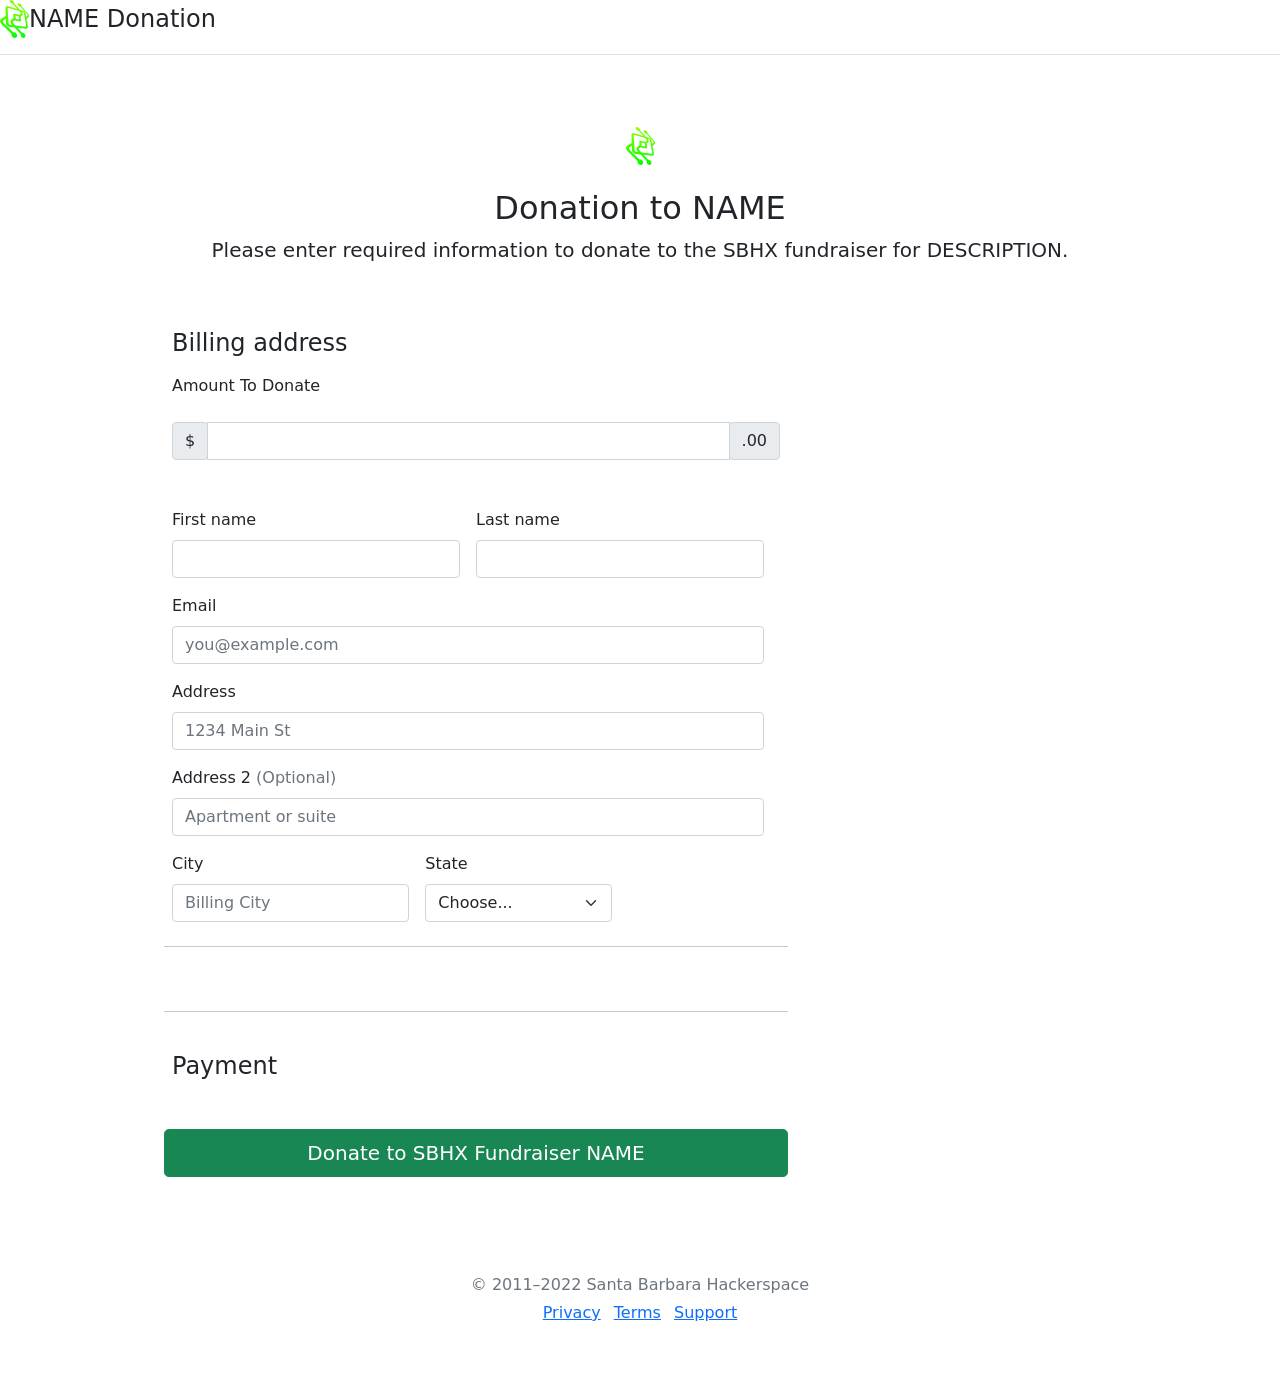
<file: static/donate.html>
<!doctype html>
<html lang="en">
    <head>
      <link rel = "icon" href ='../assets/favicon.ico' type = "image/x-icon">
      <div class="d-flex flex-column flex-md-row align-items-center pb-3 mb-4 border-bottom">
        <a href="/" class="d-flex align-items-center text-dark text-decoration-none">
          <img class="d-block mx-auto mb-8" src="../assets/images/sbhx.png">
          <span class="fs-4">NAME Donation</span>
        </a>
      </div>
      <meta charset="utf-8">
      <link rel='shortcut icon' type='image/x-icon' href='../assets/favicon.ico' />
      <!-- Bootstrap core CSS -->
      <link href="../assets/css/bootstrap.min.css" rel="stylesheet">

      <script src="https://js.braintreegateway.com/web/dropin/1.32.0/js/dropin.min.js"></script>
      <style>
.bd-placeholder-img {
  font-size: 1.125rem;
  text-anchor: middle;
  -webkit-user-select: none;
  -moz-user-select: none;
  user-select: none;
}

              @media (min-width: 768px) {
                .bd-placeholder-img-lg {
                  font-size: 3.5rem;
                }
              }
      </style>
      <!-- Custom styles for this template -->
      <link href="../assets/css/form-validation.css" rel="stylesheet">
    </head>
    <body>
      <div class="container">
        <main>
          <div class="py-5 text-center">
            <img class="d-block mx-auto mb-4" src="../assets/images/sbhx.png" alt="">
            <h2>Donation to NAME</h2>
            <p class="lead">Please enter required information to donate to the SBHX fundraiser for DESCRIPTION.</p>
          </div>

          <div class="row g-5">
            <div class="col-md-7 col-lg-8">
              <h4 class="mb-3">Billing address</h4>
              <!-- Putting the empty container you plan to pass to
                `braintree.dropin.create` inside a form will make layout and flow
                easier to manage -->
                </form>
                <form class="needs-validation" novalidate name="payment-form" id="payment-form" action="/process_donation" method="post">

                  <div class="row g-3">
                      <label for="amount" class="form-label">Amount To Donate</label>
                    <div class="input-group mb-3">
                      <div class="input-group-prepend">
                        <span class="input-group-text">$</span>
                      </div>
                      <input type="text" class="form-control" aria-label="Amount (to the nearest dollar)" name="amount" id="amount" placeholder="" value="" required>
                      <div class="input-group-append">
                        <span class="input-group-text">.00</span>
                      </div>
                    </div>


                  <div class="row g-3">
                    <div class="col-sm-6">
                      <label for="firstName" class="form-label">First name</label>
                      <input type="text" class="form-control" name="first_name" id="first_name" placeholder="" value="" required>
                      <div class="invalid-feedback">
                        Valid first name is required.
                      </div>
                    </div>

                    <div class="col-sm-6">
                      <label for="lastName" class="form-label">Last name</label>
                      <input type="text" class="form-control" name="last_name" id="last_name" placeholder="" value="" required>
                      <div class="invalid-feedback">
                        Valid last name is required.
                      </div>
                    </div>

                    <div class="col-12">
                      <label for="email" class="form-label">Email <span class="text-muted"></span></label>
                      <input type="email" class="form-control" name="email" id="email" placeholder="you@example.com" required>
                      <div class="invalid-feedback">
                        Please enter a valid email address.
                      </div>
                    </div>

                    <div class="col-12">
                      <label for="address" class="form-label">Address</label>
                      <input type="text" class="form-control" name="address" id="address" placeholder="1234 Main St" required>
                      <div class="invalid-feedback">
                        Please enter your billing address.
                      </div>
                    </div>

                    <div class="col-12">
                      <label for="address2" class="form-label">Address 2 <span class="text-muted">(Optional)</span></label>
                      <input type="text" class="form-control" name="address2" id="address2" placeholder="Apartment or suite">
                    </div>

                    <div class="col-md-5">
                      <label for="city" class="form-label">City</label>
                      <input type="text" class="form-control" name="city" id="city" placeholder="Billing City" required>
                      <div class="invalid-feedback">
                        Please enter City.
                      </div>
                    </div>

                    <div class="col-md-4">
                      <label for="state" class="form-label">State</label>
                      <select class="form-select" name="state" id="state" required>
                        <option value="">Choose...</option>
			<option value="AL">Alabama</option>
			<option value="AK">Alaska</option>
			<option value="AZ">Arizona</option>
			<option value="AR">Arkansas</option>
			<option value="CA">California</option>
			<option value="CO">Colorado</option>
			<option value="CT">Connecticut</option>
			<option value="DE">Delaware</option>
			<option value="DC">District Of Columbia</option>
			<option value="FL">Florida</option>
			<option value="GA">Georgia</option>
			<option value="HI">Hawaii</option>
			<option value="ID">Idaho</option>
			<option value="IL">Illinois</option>
			<option value="IN">Indiana</option>
			<option value="IA">Iowa</option>
			<option value="KS">Kansas</option>
			<option value="KY">Kentucky</option>
			<option value="LA">Louisiana</option>
			<option value="ME">Maine</option>
			<option value="MD">Maryland</option>
			<option value="MA">Massachusetts</option>
			<option value="MI">Michigan</option>
			<option value="MN">Minnesota</option>
			<option value="MS">Mississippi</option>
			<option value="MO">Missouri</option>
			<option value="MT">Montana</option>
			<option value="NE">Nebraska</option>
			<option value="NV">Nevada</option>
			<option value="NH">New Hampshire</option>
			<option value="NJ">New Jersey</option>
			<option value="NM">New Mexico</option>
			<option value="NY">New York</option>
			<option value="NC">North Carolina</option>
			<option value="ND">North Dakota</option>
			<option value="OH">Ohio</option>
			<option value="OK">Oklahoma</option>
			<option value="OR">Oregon</option>
			<option value="PA">Pennsylvania</option>
			<option value="RI">Rhode Island</option>
			<option value="SC">South Carolina</option>
			<option value="SD">South Dakota</option>
			<option value="TN">Tennessee</option>
			<option value="TX">Texas</option>
			<option value="UT">Utah</option>
			<option value="VT">Vermont</option>
			<option value="VA">Virginia</option>
			<option value="WA">Washington</option>
			<option value="WV">West Virginia</option>
			<option value="WI">Wisconsin</option>
			<option value="WY">Wyoming</option>
			<option value="AS">American Samoa</option>
			<option value="GU">Guam</option>
			<option value="MP">Northern Mariana Islands</option>
			<option value="PR">Puerto Rico</option>
			<option value="UM">United States Minor Outlying Islands</option>
			<option value="VI">Virgin Islands</option>
			<option value="AA">Armed Forces Americas</option>
			<option value="AP">Armed Forces Pacific</option>
			<option value="AE">Armed Forces Others</option>
                      </select>
                      <div class="invalid-feedback">
                        Please provide a valid state.
                      </div>
                    </div>

                  </div>

                  <hr class="my-4">
                  <div id="dropin-container"></div>
                  <input type="hidden" id="fundraiser_name" name="fundraiser_name" value="FORMNAME"/>


                  <!--<div class="form-check">-->
                  <!--<input type="checkbox" class="form-check-input" name="same-address" id="same-address" checked="true">-->
                  <!--<label class="form-check-label" for="same-address">Shipping address is the same as my billing address</label>-->
                  <!--</div>-->

                  <hr class="my-4">

                  <h4 class="mb-3">Payment</h4>

                  <div id="dropin-container"></div>
                  <input type="hidden" id="nonce" name="payment_method_nonce"/>

                  <script type="text/javascript">
                    braintree.dropin.create({
                                          authorization: 'CLIENT_TOKEN_FROM_SERVER',
                                          container: '#dropin-container'
                                        }, (error, dropinInstance) => {
                                                              if (error) console.error(error);

                                                              const form = document.getElementById('payment-form');

                                                              form.addEventListener('submit', event => {
                                                                                    event.preventDefault();

                                                                                    dropinInstance.requestPaymentMethod((error, payload) => {
                                                                                                          if (error) console.error(error);

                                                                                                          // Step four: when the user is ready to complete their
                                                                                                          //   transaction, use the dropinInstance to get a payment
                                                                                                          //   method nonce for the user's selected payment method, then add
                                                                                                          //   it a the hidden field before submitting the complete form to
                                                                                                          //   a server-side integration
                                                                                                          document.getElementById('nonce').value = payload.nonce;
                                                                                                          var form = document.getElementById('payment-form');
                                                                                                          form.submit();
                                                                                                        });
                                                                                  });
                                                            });
                  </script>

                  <button class="w-100 btn btn-success btn-lg" type="submit">Donate to SBHX Fundraiser NAME</button>
                </form>
            </div>
          </div>
        </main>

        <footer class="my-5 pt-5 text-muted text-center text-small">
          <p class="mb-1">&copy; 2011–2022 Santa Barbara Hackerspace</p>
          <ul class="list-inline">
            <li class="list-inline-item"><a href="#">Privacy</a></li>
            <li class="list-inline-item"><a href="#">Terms</a></li>
            <li class="list-inline-item"><a href="#">Support</a></li>
          </ul>
        </footer>
      </div>
  </div>


  <script src="../assets/js/bootstrap.bundle.min.js"></script>

  <script src="../assets/js/form-validation.js"></script>
    </body>
</html>
</file>
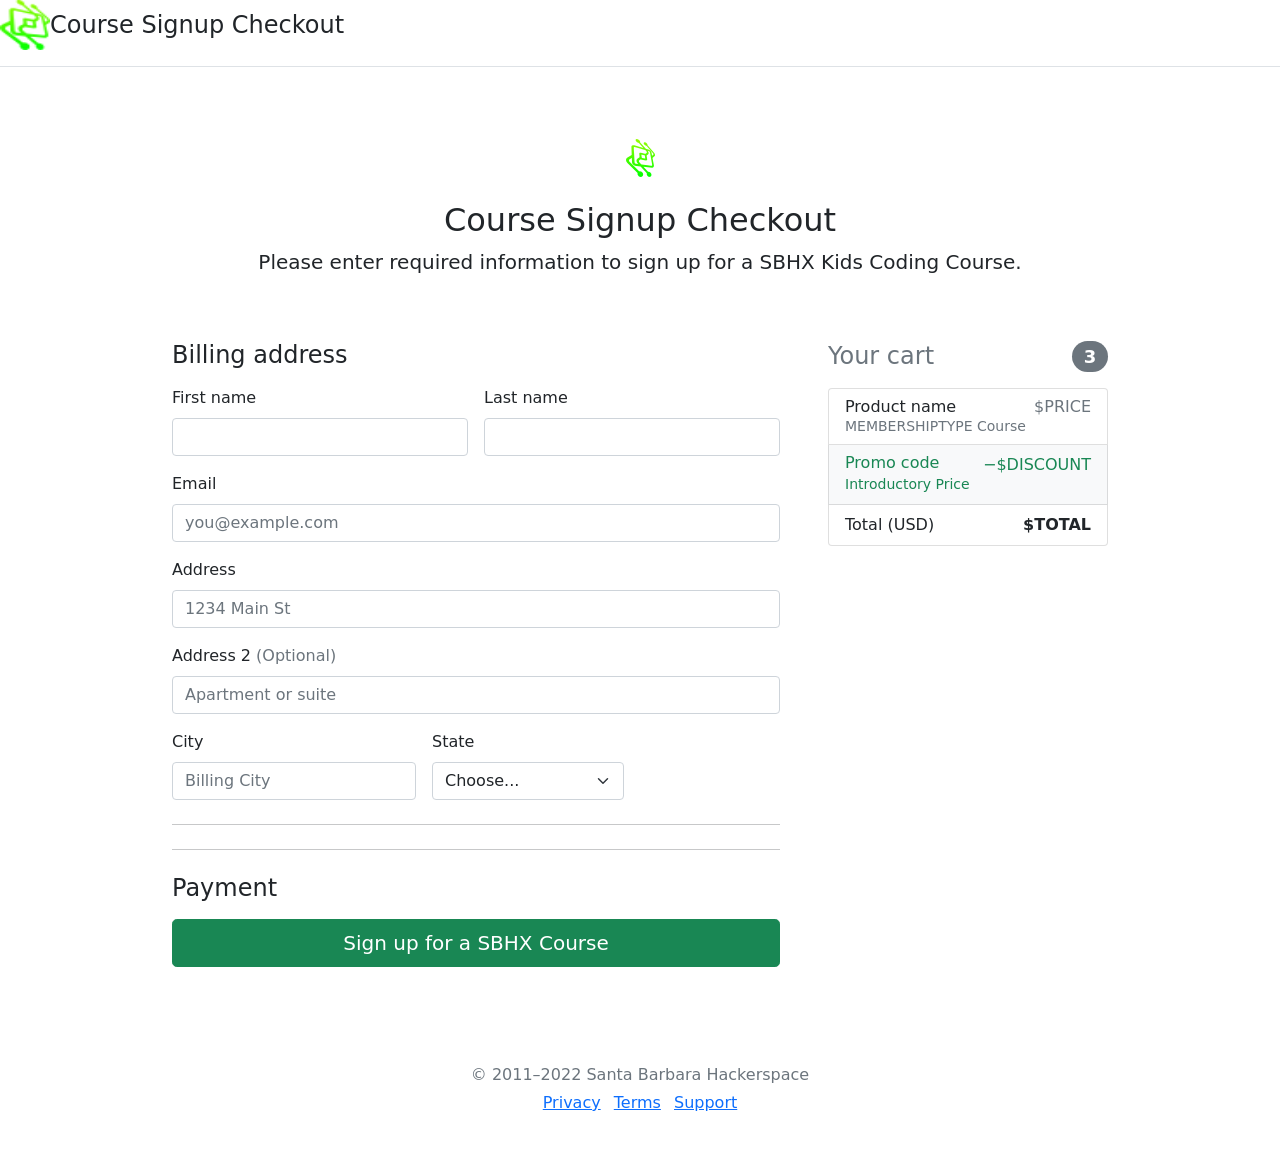
<file: static/form.html>
<!doctype html>
<html lang="en">
    <head>
      <link rel = "icon" href ='../assets/favicon.ico' type = "image/x-icon">
      <div class="d-flex flex-column flex-md-row align-items-center pb-3 mb-4 border-bottom">
        <a href="/" class="d-flex align-items-center text-dark text-decoration-none">
          <img class="d-block mx-auto mb-8" src="../assets/images/sbhx.png" width=50 height=50>
          <span class="fs-4">Course Signup Checkout</span>
        </a>
      </div>
      <meta charset="utf-8">
      <link rel='shortcut icon' type='image/x-icon' href='../assets/favicon.ico' />
      <!-- Bootstrap core CSS -->
      <link href="../assets/css/bootstrap.min.css" rel="stylesheet">

      <script src="https://js.braintreegateway.com/web/dropin/1.32.0/js/dropin.min.js"></script>
      <style>
.bd-placeholder-img {
  font-size: 1.125rem;
  text-anchor: middle;
  -webkit-user-select: none;
  -moz-user-select: none;
  user-select: none;
}

              @media (min-width: 768px) {
                .bd-placeholder-img-lg {
                  font-size: 3.5rem;
                }
              }
      </style>
      <!-- Custom styles for this template -->
      <link href="../assets/css/form-validation.css" rel="stylesheet">
    </head>
    <body>
      <div class="container">
        <main>
          <div class="py-5 text-center">
            <img class="d-block mx-auto mb-4" src="../assets/images/sbhx.png" alt="">
            <h2>Course Signup Checkout</h2>
            <p class="lead">Please enter required information to sign up for a SBHX Kids Coding Course.</p>
          </div>

          <div class="row g-5">
            <div class="col-md-5 col-lg-4 order-md-last">
              <h4 class="d-flex justify-content-between align-items-center mb-3">
                <span class="text-secondary">Your cart</span>
                <span class="badge bg-secondary rounded-pill">3</span>
              </h4>
              <ul class="list-group mb-3">
                <li class="list-group-item d-flex justify-content-between lh-sm">
                  <div>
                    <h6 class="my-0">Product name</h6>
                    <small class="text-muted">MEMBERSHIPTYPE Course</small>
                  </div>
                  <span class="text-muted">$PRICE</span>
                </li>
                <li class="list-group-item d-flex justify-content-between bg-light">
                  <div class="text-success">
                    <h6 class="my-0">Promo code</h6>
                    <small>Introductory Price</small>
                  </div>
                  <span class="text-success">−$DISCOUNT</span>
                </li>
                <li class="list-group-item d-flex justify-content-between">
                  <span>Total (USD)</span>
                  <strong>$TOTAL</strong>
                </li>
              </ul>
            </div>
            <div class="col-md-7 col-lg-8">
              <h4 class="mb-3">Billing address</h4>
              <!-- Putting the empty container you plan to pass to
                `braintree.dropin.create` inside a form will make layout and flow
                easier to manage -->
                </form>
                <form class="needs-validation" novalidate name="payment-form" id="payment-form" action="/signup" method="post">
                  <div class="row g-3">
                    <div class="col-sm-6">
                      <label for="firstName" class="form-label">First name</label>
                      <input type="text" class="form-control" name="first_name" id="first_name" placeholder="" value="" required>
                      <div class="invalid-feedback">
                        Valid first name is required.
                      </div>
                    </div>

                    <div class="col-sm-6">
                      <label for="lastName" class="form-label">Last name</label>
                      <input type="text" class="form-control" name="last_name" id="last_name" placeholder="" value="" required>
                      <div class="invalid-feedback">
                        Valid last name is required.
                      </div>
                    </div>

                    <div class="col-12">
                      <label for="email" class="form-label">Email <span class="text-muted"></span></label>
                      <input type="email" class="form-control" name="email" id="email" placeholder="you@example.com" required>
                      <div class="invalid-feedback">
                        Please enter a valid email address.
                      </div>
                    </div>

                    <div class="col-12">
                      <label for="address" class="form-label">Address</label>
                      <input type="text" class="form-control" name="address" id="address" placeholder="1234 Main St" required>
                      <div class="invalid-feedback">
                        Please enter your billing address.
                      </div>
                    </div>

                    <div class="col-12">
                      <label for="address2" class="form-label">Address 2 <span class="text-muted">(Optional)</span></label>
                      <input type="text" class="form-control" name="address2" id="address2" placeholder="Apartment or suite">
                    </div>

                    <div class="col-md-5">
                      <label for="city" class="form-label">City</label>
                      <input type="text" class="form-control" name="city" id="city" placeholder="Billing City" required>
                      <div class="invalid-feedback">
                        Please enter City.
                      </div>
                    </div>

                    <div class="col-md-4">
                      <label for="state" class="form-label">State</label>
                      <select class="form-select" name="state" id="state" required>
                        <option value="">Choose...</option>
			<option value="AL">Alabama</option>
			<option value="AK">Alaska</option>
			<option value="AZ">Arizona</option>
			<option value="AR">Arkansas</option>
			<option value="CA">California</option>
			<option value="CO">Colorado</option>
			<option value="CT">Connecticut</option>
			<option value="DE">Delaware</option>
			<option value="DC">District Of Columbia</option>
			<option value="FL">Florida</option>
			<option value="GA">Georgia</option>
			<option value="HI">Hawaii</option>
			<option value="ID">Idaho</option>
			<option value="IL">Illinois</option>
			<option value="IN">Indiana</option>
			<option value="IA">Iowa</option>
			<option value="KS">Kansas</option>
			<option value="KY">Kentucky</option>
			<option value="LA">Louisiana</option>
			<option value="ME">Maine</option>
			<option value="MD">Maryland</option>
			<option value="MA">Massachusetts</option>
			<option value="MI">Michigan</option>
			<option value="MN">Minnesota</option>
			<option value="MS">Mississippi</option>
			<option value="MO">Missouri</option>
			<option value="MT">Montana</option>
			<option value="NE">Nebraska</option>
			<option value="NV">Nevada</option>
			<option value="NH">New Hampshire</option>
			<option value="NJ">New Jersey</option>
			<option value="NM">New Mexico</option>
			<option value="NY">New York</option>
			<option value="NC">North Carolina</option>
			<option value="ND">North Dakota</option>
			<option value="OH">Ohio</option>
			<option value="OK">Oklahoma</option>
			<option value="OR">Oregon</option>
			<option value="PA">Pennsylvania</option>
			<option value="RI">Rhode Island</option>
			<option value="SC">South Carolina</option>
			<option value="SD">South Dakota</option>
			<option value="TN">Tennessee</option>
			<option value="TX">Texas</option>
			<option value="UT">Utah</option>
			<option value="VT">Vermont</option>
			<option value="VA">Virginia</option>
			<option value="WA">Washington</option>
			<option value="WV">West Virginia</option>
			<option value="WI">Wisconsin</option>
			<option value="WY">Wyoming</option>
			<option value="AS">American Samoa</option>
			<option value="GU">Guam</option>
			<option value="MP">Northern Mariana Islands</option>
			<option value="PR">Puerto Rico</option>
			<option value="UM">United States Minor Outlying Islands</option>
			<option value="VI">Virgin Islands</option>
			<option value="AA">Armed Forces Americas</option>
			<option value="AP">Armed Forces Pacific</option>
			<option value="AE">Armed Forces Others</option>
                      </select>
                      <div class="invalid-feedback">
                        Please provide a valid state.
                      </div>
                    </div>

                  </div>

                  <hr class="my-4">
                  <div id="dropin-container"></div>
                  <input type="hidden" id="course_type" name="course_type" value="COURSETYPE"/>


                  <!--<div class="form-check">-->
                  <!--<input type="checkbox" class="form-check-input" name="same-address" id="same-address" checked="true">-->
                  <!--<label class="form-check-label" for="same-address">Shipping address is the same as my billing address</label>-->
                  <!--</div>-->

                  <hr class="my-4">

                  <h4 class="mb-3">Payment</h4>

                  <div id="dropin-container"></div>
                  <input type="hidden" id="nonce" name="payment_method_nonce"/>

                  <script type="text/javascript">
                    braintree.dropin.create({
                                          authorization: 'CLIENT_TOKEN_FROM_SERVER',
                                          container: '#dropin-container'
                                        }, (error, dropinInstance) => {
                                                              if (error) console.error(error);

                                                              const form = document.getElementById('payment-form');

                                                              form.addEventListener('submit', event => {
                                                                                    event.preventDefault();

                                                                                    dropinInstance.requestPaymentMethod((error, payload) => {
                                                                                                          if (error) console.error(error);

                                                                                                          // Step four: when the user is ready to complete their
                                                                                                          //   transaction, use the dropinInstance to get a payment
                                                                                                          //   method nonce for the user's selected payment method, then add
                                                                                                          //   it a the hidden field before submitting the complete form to
                                                                                                          //   a server-side integration
                                                                                                          document.getElementById('nonce').value = payload.nonce;
                                                                                                          var form = document.getElementById('payment-form');
                                                                                                          form.submit();
                                                                                                        });
                                                                                  });
                                                            });
                  </script>

                  <button class="w-100 btn btn-success btn-lg" type="submit">Sign up for a SBHX Course</button>
                </form>
            </div>
          </div>
        </main>

        <footer class="my-5 pt-5 text-muted text-center text-small">
          <p class="mb-1">&copy; 2011–2022 Santa Barbara Hackerspace</p>
          <ul class="list-inline">
            <li class="list-inline-item"><a href="#">Privacy</a></li>
            <li class="list-inline-item"><a href="#">Terms</a></li>
            <li class="list-inline-item"><a href="#">Support</a></li>
          </ul>
        </footer>
      </div>
  </div>


  <script src="../assets/js/bootstrap.bundle.min.js"></script>

  <script src="../assets/js/form-validation.js"></script>
    </body>
</html>
</file>
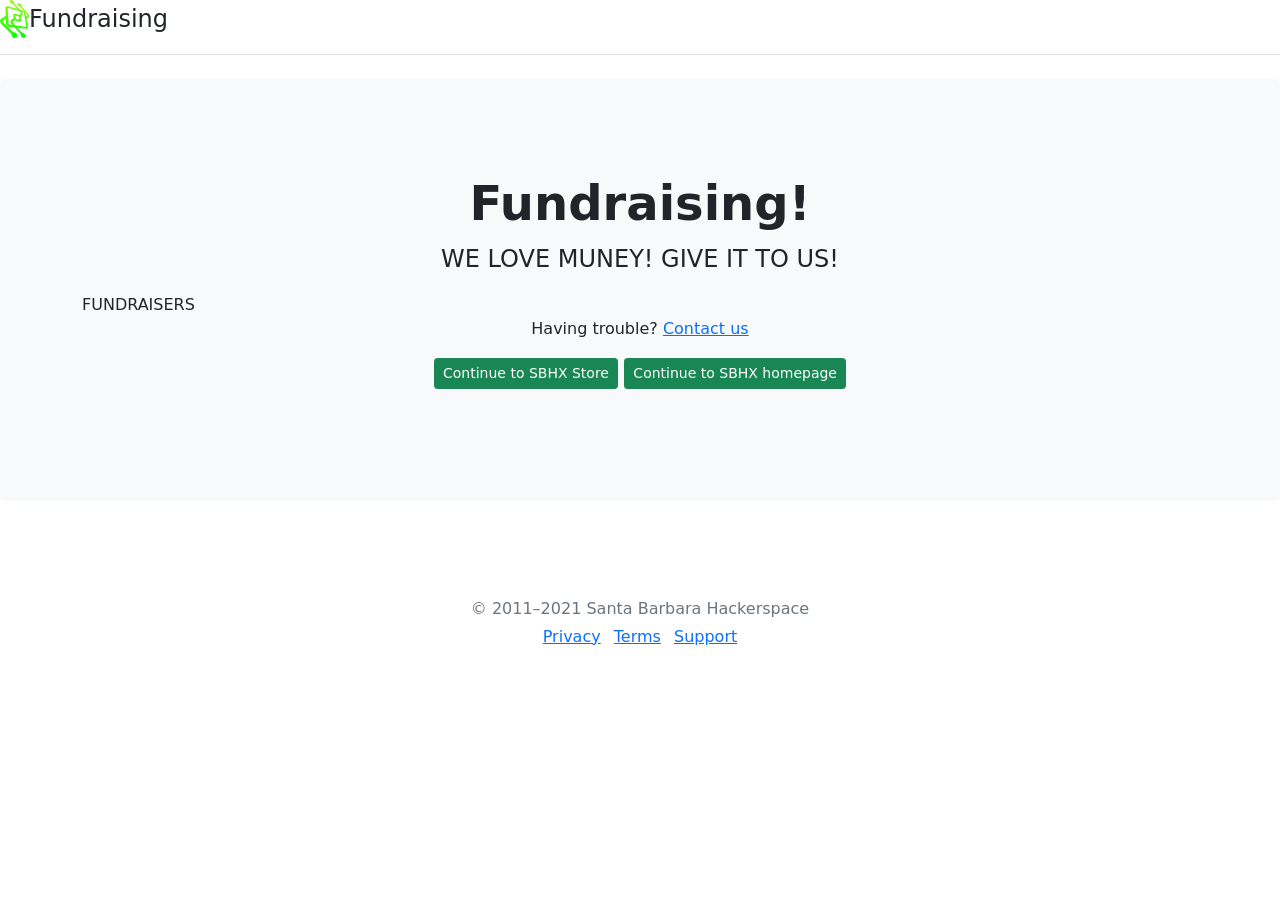
<file: static/fundraise.html>
<!doctype html>
<html lang="en">
  <head>
    <meta charset="utf-8">
    <link rel='shortcut icon' type='image/x-icon' href='../assets/favicon.ico' />
      <div class="d-flex flex-column flex-md-row align-items-center pb-3 mb-4 border-bottom">
        <a href="/" class="d-flex align-items-center text-dark text-decoration-none">
          <img class="d-block mx-auto mb-8 rb-8" src="../assets/images/sbhx.png">
          <span class="fs-4">Fundraising</span>
        </a>
      </div>
    <!-- Bootstrap core CSS -->
    <link href="../assets/css/bootstrap.min.css" rel="stylesheet">
    <title>Fundraisers</title>

    <!-- Bootstrap core CSS -->
    <link href="../assets/css/bootstrap.min.css" rel="stylesheet">


  </head>
  <body>

    <div class="p-5 mb-4 bg-light rounded-3">
      <div class="container-fluid py-5 d-flex ">
        <div class="container text-center align-items-center">
          <h1 class="display-5 fw-bold">Fundraising!</h1>
          <p class="fs-4 align-items-center">WE LOVE MUNEY! GIVE IT TO US!</p>
          <div class="container">
            <div class="row">
                FUNDRAISERS
            </div>
          </div>
          <p>
            Having trouble? <a href="https://sbhackerspace.com/contact">Contact us</a>
          </p>
          <p class="lead">
          <a class="btn btn-success btn-sm" href="https://store.sbhackerspace.com/" role="button">Continue to SBHX Store</a>
          <a class="btn btn-success btn-sm" href="https://sbhackerspace.com/" role="button">Continue to SBHX homepage</a>
          </p>
        </div>
      </div>
    </div>
  </body>
  <footer class="my-5 pt-5 text-muted text-center text-small">
    <p class="mb-1">&copy; 2011–2021 Santa Barbara Hackerspace</p>
    <ul class="list-inline">
      <li class="list-inline-item"><a href="#">Privacy</a></li>
      <li class="list-inline-item"><a href="#">Terms</a></li>
      <li class="list-inline-item"><a href="#">Support</a></li>
    </ul>
  </footer>
</html>
</file>
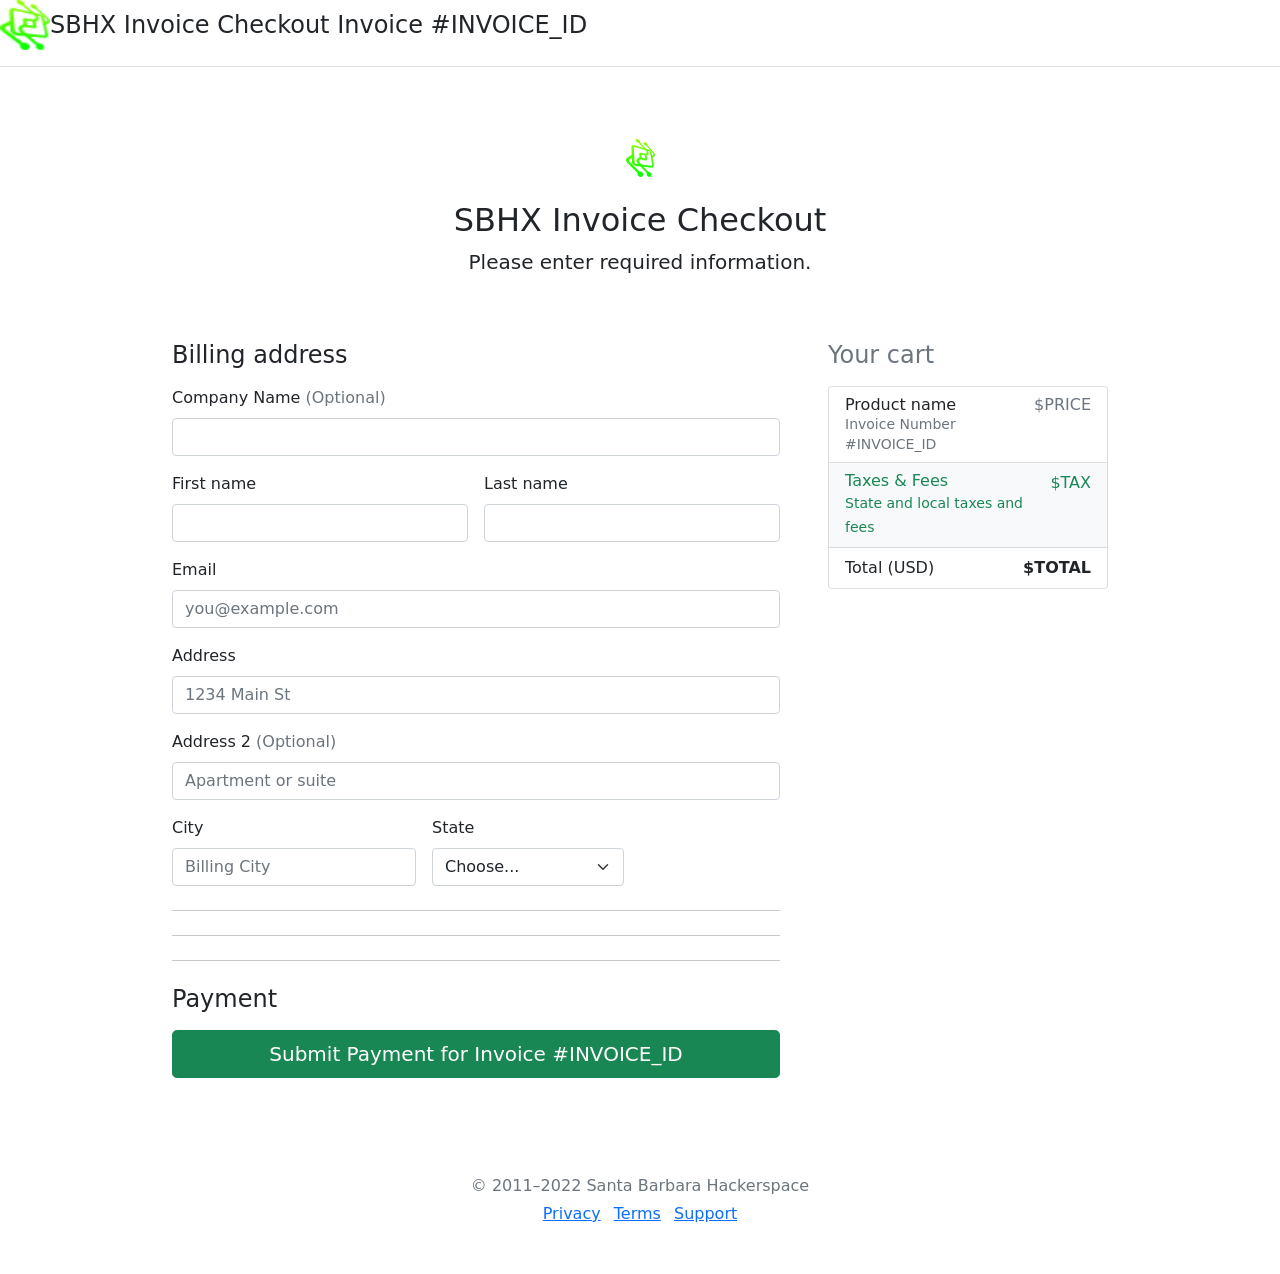
<file: static/invoice.html>
<!doctype html>
<html lang="en">
    <head>
      <link rel = "icon" href ='../assets/favicon.ico' type = "image/x-icon">
      <div class="d-flex flex-column flex-md-row align-items-center pb-3 mb-4 border-bottom">
        <a href="/" class="d-flex align-items-center text-dark text-decoration-none">
          <img class="d-block mx-auto mb-8" src="../assets/images/sbhx.png" width=50 height=50>
          <span class="fs-4"> SBHX Invoice Checkout Invoice #INVOICE_ID</span>
        </a>
      </div>
      <meta charset="utf-8">
      <link rel='shortcut icon' type='image/x-icon' href='../assets/favicon.ico' />
      <!-- Bootstrap core CSS -->
      <link href="../assets/css/bootstrap.min.css" rel="stylesheet">

      <script src="https://js.braintreegateway.com/web/dropin/1.32.0/js/dropin.min.js"></script>
      <style>
.bd-placeholder-img {
  font-size: 1.125rem;
  text-anchor: middle;
  -webkit-user-select: none;
  -moz-user-select: none;
  user-select: none;
}

              @media (min-width: 768px) {
                .bd-placeholder-img-lg {
                  font-size: 3.5rem;
                }
              }
      </style>
      <!-- Custom styles for this template -->
      <link href="../assets/css/form-validation.css" rel="stylesheet">
    </head>
    <body>
      <div class="container">
        <main>
          <div class="py-5 text-center">
            <img class="d-block mx-auto mb-4" src="../assets/images/sbhx.png" alt="">
            <h2>SBHX Invoice Checkout</h2>
            <p class="lead">Please enter required information.</p>
          </div>

          <div class="row g-5">
            <div class="col-md-5 col-lg-4 order-md-last">
              <h4 class="d-flex justify-content-between align-items-center mb-3">
                <span class="text-secondary">Your cart</span>
              </h4>
              <ul class="list-group mb-3">
                <li class="list-group-item d-flex justify-content-between lh-sm">
                  <div>
                    <h6 class="my-0">Product name</h6>
                    <small class="text-muted">Invoice Number #INVOICE_ID</small>
                  </div>
                  <span class="text-muted">$PRICE</span>
                </li>
                <li class="list-group-item d-flex justify-content-between bg-light">
                  <div class="text-success">
                    <h6 class="my-0">Taxes & Fees</h6>
                    <small>State and local taxes and fees</small>
                  </div>
                  <span class="text-success">$TAX</span>
                </li>
                <li class="list-group-item d-flex justify-content-between">
                  <span>Total (USD)</span>
                  <strong>$TOTAL</strong>
                </li>
              </ul>
            </div>
            <div class="col-md-7 col-lg-8">
              <h4 class="mb-3">Billing address</h4>
              <!-- Putting the empty container you plan to pass to
                `braintree.dropin.create` inside a form will make layout and flow
                easier to manage -->
                </form>


                <form class="needs-validation" novalidate name="payment-form" id="payment-form" action="/process_invoice" method="post">
                  <div class="row g-3">

                    <div class="col-12">
                      <label for="company_name" class="form-label">Company Name <span class="text-muted">(Optional)</span></label>
                      <input type="text" class="form-control" name="company_name" id="company_name">
                    </div>

                    <div class="col-sm-6">
                      <label for="firstName" class="form-label">First name</label>
                      <input type="text" class="form-control" name="first_name" id="first_name" placeholder="" value="" required>
                      <div class="invalid-feedback">
                        Valid first name is required.
                      </div>
                    </div>

                    <div class="col-sm-6">
                      <label for="lastName" class="form-label">Last name</label>
                      <input type="text" class="form-control" name="last_name" id="last_name" placeholder="" value="" required>
                      <div class="invalid-feedback">
                        Valid last name is required.
                      </div>
                    </div>

                    <div class="col-12">
                      <label for="email" class="form-label">Email <span class="text-muted"></span></label>
                      <input type="email" class="form-control" name="email" id="email" placeholder="you@example.com" required>
                      <div class="invalid-feedback">
                        Please enter a valid email address.
                      </div>
                    </div>

                    <div class="col-12">
                      <label for="address" class="form-label">Address</label>
                      <input type="text" class="form-control" name="address" id="address" placeholder="1234 Main St" required>
                      <div class="invalid-feedback">
                        Please enter your billing address.
                      </div>
                    </div>

                    <div class="col-12">
                      <label for="address2" class="form-label">Address 2 <span class="text-muted">(Optional)</span></label>
                      <input type="text" class="form-control" name="address2" id="address2" placeholder="Apartment or suite">
                    </div>

                    <div class="col-md-5">
                      <label for="city" class="form-label">City</label>
                      <input type="text" class="form-control" name="city" id="city" placeholder="Billing City" required>
                      <div class="invalid-feedback">
                        Please enter City.
                      </div>
                    </div>

                    <div class="col-md-4">
                      <label for="state" class="form-label">State</label>
                      <select class="form-select" name="state" id="state" required>
                        <option value="">Choose...</option>
			<option value="AL">Alabama</option>
			<option value="AK">Alaska</option>
			<option value="AZ">Arizona</option>
			<option value="AR">Arkansas</option>
			<option value="CA">California</option>
			<option value="CO">Colorado</option>
			<option value="CT">Connecticut</option>
			<option value="DE">Delaware</option>
			<option value="DC">District Of Columbia</option>
			<option value="FL">Florida</option>
			<option value="GA">Georgia</option>
			<option value="HI">Hawaii</option>
			<option value="ID">Idaho</option>
			<option value="IL">Illinois</option>
			<option value="IN">Indiana</option>
			<option value="IA">Iowa</option>
			<option value="KS">Kansas</option>
			<option value="KY">Kentucky</option>
			<option value="LA">Louisiana</option>
			<option value="ME">Maine</option>
			<option value="MD">Maryland</option>
			<option value="MA">Massachusetts</option>
			<option value="MI">Michigan</option>
			<option value="MN">Minnesota</option>
			<option value="MS">Mississippi</option>
			<option value="MO">Missouri</option>
			<option value="MT">Montana</option>
			<option value="NE">Nebraska</option>
			<option value="NV">Nevada</option>
			<option value="NH">New Hampshire</option>
			<option value="NJ">New Jersey</option>
			<option value="NM">New Mexico</option>
			<option value="NY">New York</option>
			<option value="NC">North Carolina</option>
			<option value="ND">North Dakota</option>
			<option value="OH">Ohio</option>
			<option value="OK">Oklahoma</option>
			<option value="OR">Oregon</option>
			<option value="PA">Pennsylvania</option>
			<option value="RI">Rhode Island</option>
			<option value="SC">South Carolina</option>
			<option value="SD">South Dakota</option>
			<option value="TN">Tennessee</option>
			<option value="TX">Texas</option>
			<option value="UT">Utah</option>
			<option value="VT">Vermont</option>
			<option value="VA">Virginia</option>
			<option value="WA">Washington</option>
			<option value="WV">West Virginia</option>
			<option value="WI">Wisconsin</option>
			<option value="WY">Wyoming</option>
			<option value="AS">American Samoa</option>
			<option value="GU">Guam</option>
			<option value="MP">Northern Mariana Islands</option>
			<option value="PR">Puerto Rico</option>
			<option value="UM">United States Minor Outlying Islands</option>
			<option value="VI">Virgin Islands</option>
			<option value="AA">Armed Forces Americas</option>
			<option value="AP">Armed Forces Pacific</option>
			<option value="AE">Armed Forces Others</option>
                      </select>
                      <div class="invalid-feedback">
                        Please provide a valid state.
                      </div>
                    </div>

                  </div>

                  <hr class="my-4">
                  <div id="dropin-container"></div>
                  <input type="hidden" id="invoice_id" name="invoice_id" value="INVOICE_ID"/>

                  <hr class="my-4">
                  <div id="dropin-container"></div>
                  <input type="hidden" id="price" name="price" value="TOTAL"/>

                  <!--<div class="form-check">-->
                  <!--<input type="checkbox" class="form-check-input" name="same-address" id="same-address" checked="true">-->
                  <!--<label class="form-check-label" for="same-address">Shipping address is the same as my billing address</label>-->
                  <!--</div>-->

                  <hr class="my-4">

                  <h4 class="mb-3">Payment</h4>

                  <div id="dropin-container"></div>
                  <input type="hidden" id="nonce" name="payment_method_nonce"/>

                  <script type="text/javascript">
                    braintree.dropin.create({
                                          authorization: 'CLIENT_TOKEN_FROM_SERVER',
                                          container: '#dropin-container'
                                        }, (error, dropinInstance) => {
                                                              if (error) console.error(error);

                                                              const form = document.getElementById('payment-form');

                                                              form.addEventListener('submit', event => {
                                                                                    event.preventDefault();

                                                                                    dropinInstance.requestPaymentMethod((error, payload) => {
                                                                                                          if (error) console.error(error);

                                                                                                          // Step four: when the user is ready to complete their
                                                                                                          //   transaction, use the dropinInstance to get a payment
                                                                                                          //   method nonce for the user's selected payment method, then add
                                                                                                          //   it a the hidden field before submitting the complete form to
                                                                                                          //   a server-side integration
                                                                                                          document.getElementById('nonce').value = payload.nonce;
                                                                                                          var form = document.getElementById('payment-form');
                                                                                                          form.submit();
                                                                                                        });
                                                                                  });
                                                            });
                  </script>

                  <button class="w-100 btn btn-success btn-lg" type="submit">Submit Payment for Invoice #INVOICE_ID</button>
                </form>
            </div>
          </div>
        </main>

        <footer class="my-5 pt-5 text-muted text-center text-small">
          <p class="mb-1">&copy; 2011–2022 Santa Barbara Hackerspace</p>
          <ul class="list-inline">
            <li class="list-inline-item"><a href="#">Privacy</a></li>
            <li class="list-inline-item"><a href="#">Terms</a></li>
            <li class="list-inline-item"><a href="#">Support</a></li>
          </ul>
        </footer>
      </div>
  </div>


  <script src="../assets/js/bootstrap.bundle.min.js"></script>

  <script src="../assets/js/form-validation.js"></script>
    </body>
</html>
</file>
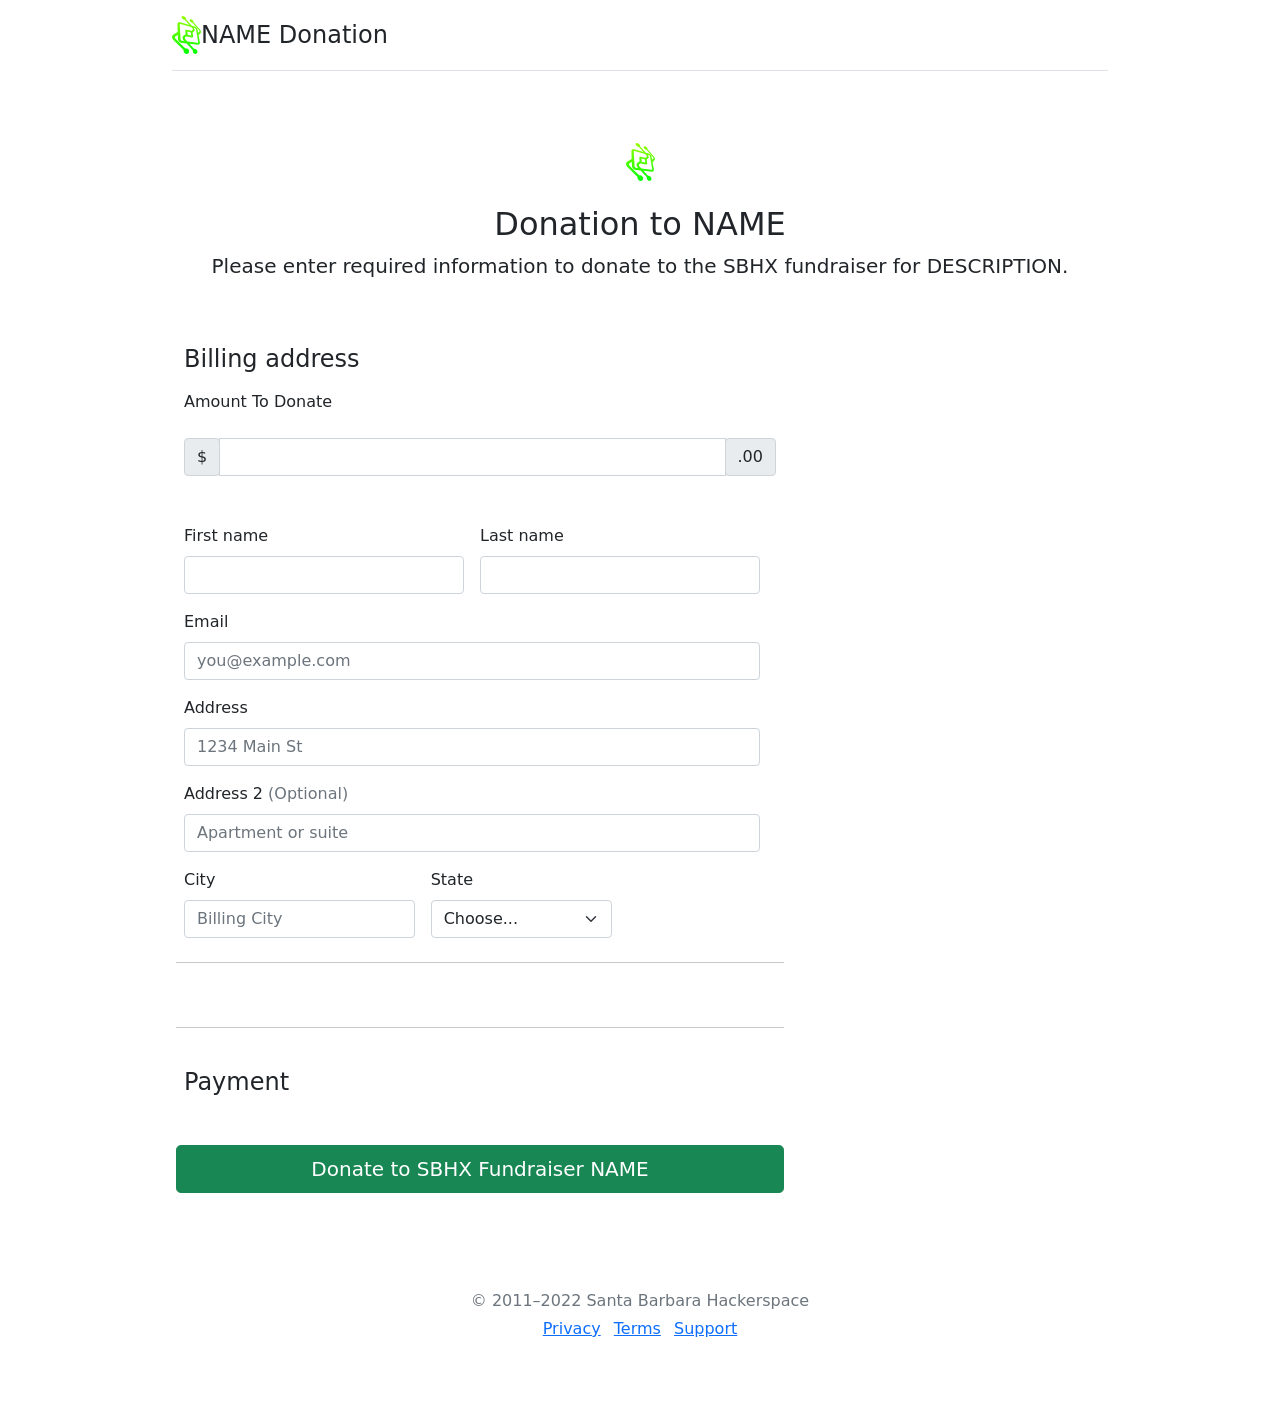
<file: static/quote.html>
<!doctype html>
<html lang="en">
  <div class="container py-3">
    <head>
      <link rel = "icon" href ='../assets/favicon.ico' type = "image/x-icon">
      <div class="d-flex flex-column flex-md-row align-items-center pb-3 mb-4 border-bottom">
        <a href="/" class="d-flex align-items-center text-dark text-decoration-none">
          <img class="d-block mx-auto mb-8" src="../assets/images/sbhx.png">
          <span class="fs-4">NAME Donation</span>
        </a>
      </div>
      <meta charset="utf-8">
      <link rel='shortcut icon' type='image/x-icon' href='../assets/favicon.ico' />
      <!-- Bootstrap core CSS -->
      <link href="../assets/css/bootstrap.min.css" rel="stylesheet">

      <script src="https://js.braintreegateway.com/web/dropin/1.32.0/js/dropin.min.js"></script>
      <style>
.bd-placeholder-img {
  font-size: 1.125rem;
  text-anchor: middle;
  -webkit-user-select: none;
  -moz-user-select: none;
  user-select: none;
}

              @media (min-width: 768px) {
                .bd-placeholder-img-lg {
                  font-size: 3.5rem;
                }
              }
      </style>
      <!-- Custom styles for this template -->
      <link href="../assets/css/form-validation.css" rel="stylesheet">
    </head>
    <body>
      <div class="container">
        <main>
          <div class="py-5 text-center">
            <img class="d-block mx-auto mb-4" src="../assets/images/sbhx.png" alt="">
            <h2>Donation to NAME</h2>
            <p class="lead">Please enter required information to donate to the SBHX fundraiser for DESCRIPTION.</p>
          </div>

          <div class="row g-5">
            <div class="col-md-7 col-lg-8">
              <h4 class="mb-3">Billing address</h4>
              <!-- Putting the empty container you plan to pass to
                `braintree.dropin.create` inside a form will make layout and flow
                easier to manage -->
                </form>
                <form class="needs-validation" novalidate name="payment-form" id="payment-form" action="/post_donation" method="post">

                  <div class="row g-3">
                      <label for="amount" class="form-label">Amount To Donate</label>
                    <div class="input-group mb-3">
                      <div class="input-group-prepend">
                        <span class="input-group-text">$</span>
                      </div>
                      <input type="text" class="form-control" aria-label="Amount (to the nearest dollar)" name="amount" id="amount" placeholder="" value="" required>
                      <div class="input-group-append">
                        <span class="input-group-text">.00</span>
                      </div>
                    </div>


                  <div class="row g-3">
                    <div class="col-sm-6">
                      <label for="firstName" class="form-label">First name</label>
                      <input type="text" class="form-control" name="first_name" id="first_name" placeholder="" value="" required>
                      <div class="invalid-feedback">
                        Valid first name is required.
                      </div>
                    </div>

                    <div class="col-sm-6">
                      <label for="lastName" class="form-label">Last name</label>
                      <input type="text" class="form-control" name="last_name" id="last_name" placeholder="" value="" required>
                      <div class="invalid-feedback">
                        Valid last name is required.
                      </div>
                    </div>

                    <div class="col-12">
                      <label for="email" class="form-label">Email <span class="text-muted"></span></label>
                      <input type="email" class="form-control" name="email" id="email" placeholder="you@example.com" required>
                      <div class="invalid-feedback">
                        Please enter a valid email address.
                      </div>
                    </div>

                    <div class="col-12">
                      <label for="address" class="form-label">Address</label>
                      <input type="text" class="form-control" name="address" id="address" placeholder="1234 Main St" required>
                      <div class="invalid-feedback">
                        Please enter your billing address.
                      </div>
                    </div>

                    <div class="col-12">
                      <label for="address2" class="form-label">Address 2 <span class="text-muted">(Optional)</span></label>
                      <input type="text" class="form-control" name="address2" id="address2" placeholder="Apartment or suite">
                    </div>

                    <div class="col-md-5">
                      <label for="city" class="form-label">City</label>
                      <input type="text" class="form-control" name="city" id="city" placeholder="Billing City" required>
                      <div class="invalid-feedback">
                        Please enter City.
                      </div>
                    </div>

                    <div class="col-md-4">
                      <label for="state" class="form-label">State</label>
                      <select class="form-select" name="state" id="state" required>
                        <option value="">Choose...</option>
			<option value="AL">Alabama</option>
			<option value="AK">Alaska</option>
			<option value="AZ">Arizona</option>
			<option value="AR">Arkansas</option>
			<option value="CA">California</option>
			<option value="CO">Colorado</option>
			<option value="CT">Connecticut</option>
			<option value="DE">Delaware</option>
			<option value="DC">District Of Columbia</option>
			<option value="FL">Florida</option>
			<option value="GA">Georgia</option>
			<option value="HI">Hawaii</option>
			<option value="ID">Idaho</option>
			<option value="IL">Illinois</option>
			<option value="IN">Indiana</option>
			<option value="IA">Iowa</option>
			<option value="KS">Kansas</option>
			<option value="KY">Kentucky</option>
			<option value="LA">Louisiana</option>
			<option value="ME">Maine</option>
			<option value="MD">Maryland</option>
			<option value="MA">Massachusetts</option>
			<option value="MI">Michigan</option>
			<option value="MN">Minnesota</option>
			<option value="MS">Mississippi</option>
			<option value="MO">Missouri</option>
			<option value="MT">Montana</option>
			<option value="NE">Nebraska</option>
			<option value="NV">Nevada</option>
			<option value="NH">New Hampshire</option>
			<option value="NJ">New Jersey</option>
			<option value="NM">New Mexico</option>
			<option value="NY">New York</option>
			<option value="NC">North Carolina</option>
			<option value="ND">North Dakota</option>
			<option value="OH">Ohio</option>
			<option value="OK">Oklahoma</option>
			<option value="OR">Oregon</option>
			<option value="PA">Pennsylvania</option>
			<option value="RI">Rhode Island</option>
			<option value="SC">South Carolina</option>
			<option value="SD">South Dakota</option>
			<option value="TN">Tennessee</option>
			<option value="TX">Texas</option>
			<option value="UT">Utah</option>
			<option value="VT">Vermont</option>
			<option value="VA">Virginia</option>
			<option value="WA">Washington</option>
			<option value="WV">West Virginia</option>
			<option value="WI">Wisconsin</option>
			<option value="WY">Wyoming</option>
			<option value="AS">American Samoa</option>
			<option value="GU">Guam</option>
			<option value="MP">Northern Mariana Islands</option>
			<option value="PR">Puerto Rico</option>
			<option value="UM">United States Minor Outlying Islands</option>
			<option value="VI">Virgin Islands</option>
			<option value="AA">Armed Forces Americas</option>
			<option value="AP">Armed Forces Pacific</option>
			<option value="AE">Armed Forces Others</option>
                      </select>
                      <div class="invalid-feedback">
                        Please provide a valid state.
                      </div>
                    </div>

                  </div>

                  <hr class="my-4">
                  <div id="dropin-container"></div>
                  <input type="hidden" id="course_type" name="course_type" value="FORMNAME"/>


                  <!--<div class="form-check">-->
                  <!--<input type="checkbox" class="form-check-input" name="same-address" id="same-address" checked="true">-->
                  <!--<label class="form-check-label" for="same-address">Shipping address is the same as my billing address</label>-->
                  <!--</div>-->

                  <hr class="my-4">

                  <h4 class="mb-3">Payment</h4>

                  <div id="dropin-container"></div>
                  <input type="hidden" id="nonce" name="payment_method_nonce"/>

                  <script type="text/javascript">
                    braintree.dropin.create({
                                          authorization: 'CLIENT_TOKEN_FROM_SERVER',
                                          container: '#dropin-container'
                                        }, (error, dropinInstance) => {
                                                              if (error) console.error(error);

                                                              const form = document.getElementById('payment-form');

                                                              form.addEventListener('submit', event => {
                                                                                    event.preventDefault();

                                                                                    dropinInstance.requestPaymentMethod((error, payload) => {
                                                                                                          if (error) console.error(error);

                                                                                                          // Step four: when the user is ready to complete their
                                                                                                          //   transaction, use the dropinInstance to get a payment
                                                                                                          //   method nonce for the user's selected payment method, then add
                                                                                                          //   it a the hidden field before submitting the complete form to
                                                                                                          //   a server-side integration
                                                                                                          document.getElementById('nonce').value = payload.nonce;
                                                                                                          var form = document.getElementById('payment-form');
                                                                                                          form.submit();
                                                                                                        });
                                                                                  });
                                                            });
                  </script>

                  <button class="w-100 btn btn-success btn-lg" type="submit">Donate to SBHX Fundraiser NAME</button>
                </form>
            </div>
          </div>
        </main>

        <footer class="my-5 pt-5 text-muted text-center text-small">
          <p class="mb-1">&copy; 2011–2022 Santa Barbara Hackerspace</p>
          <ul class="list-inline">
            <li class="list-inline-item"><a href="#">Privacy</a></li>
            <li class="list-inline-item"><a href="#">Terms</a></li>
            <li class="list-inline-item"><a href="#">Support</a></li>
          </ul>
        </footer>
      </div>
  </div>


  <script src="../assets/js/bootstrap.bundle.min.js"></script>

  <script src="../assets/js/form-validation.js"></script>
    </body>
</html>
</file>
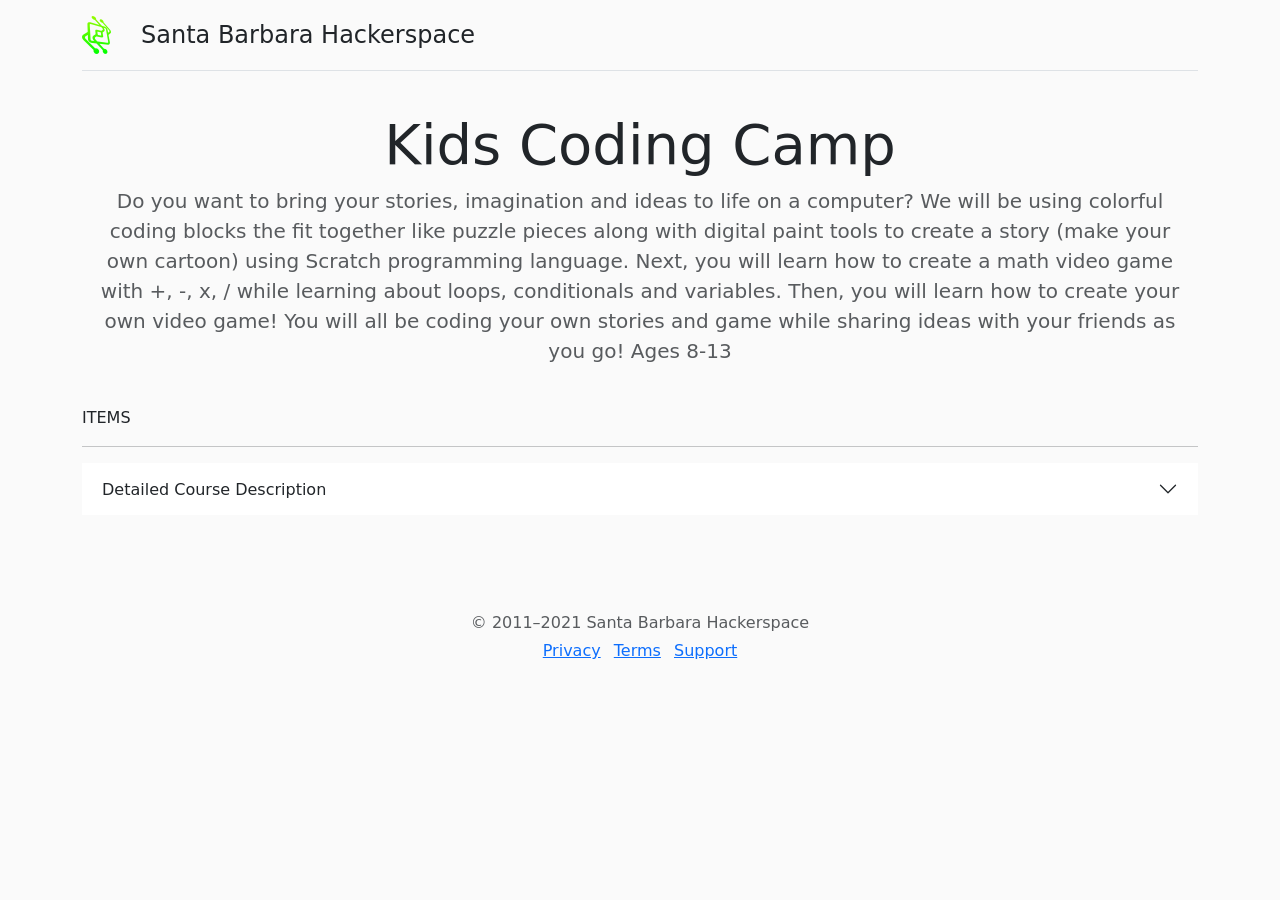
<file: static/store.html>
<!doctype html>
<html lang="en">
  <head>
    <meta charset="utf-8">
    <meta name="viewport" content="width=device-width, initial-scale=1">
    <meta name="description" content="">
    <title>SB Hackerspace Kids Coding Camp</title>

    <!-- Bootstrap core CSS -->
    <link href="../assets/css/index.css" rel="stylesheet">
        <link href="https://cdn.jsdelivr.net/npm/bootstrap@5.0.2/dist/css/bootstrap.min.css" rel="stylesheet" integrity="sha384-EVSTQN3/azprG1Anm3QDgpJLIm9Nao0Yz1ztcQTwFspd3yD65VohhpuuCOmLASjC" crossorigin="anonymous">
        <!-- Option 1: Bootstrap Bundle with Popper -->
    <script src="https://cdn.jsdelivr.net/npm/bootstrap@5.0.2/dist/js/bootstrap.bundle.min.js" integrity="sha384-MrcW6ZMFYlzcLA8Nl+NtUVF0sA7MsXsP1UyJoMp4YLEuNSfAP+JcXn/tWtIaxVXM" crossorigin="anonymous"></script>


    <style>
      .bd-placeholder-img {
        font-size: 1.125rem;
        text-anchor: middle;
        -webkit-user-select: none;
        -moz-user-select: none;
        user-select: none;
      }

      @media (min-width: 768px) {
        .bd-placeholder-img-lg {
          font-size: 3.5rem;
        }
      }
    </style>

  </head>
  <body>

<div class="container py-3">
  <header>
    <link rel = "icon" href ='../assets/favicon.ico' type = "image/x-icon">
    <div class="d-flex flex-column flex-md-row align-items-center pb-3 mb-4 border-bottom">
      <a href="/" class="d-flex align-items-center text-dark text-decoration-none">
        <img class="d-block mx-auto mb-8 rb-8" src="../assets/images/sbhx.png">
        <span style="margin-left:1.25em" class="fs-4">  Santa Barbara Hackerspace</span>
      </a>
    </div>

    <div class="pricing-header p-3 pb-md-4 mx-auto text-center border-secondary">
      <h1 class="display-4 fw-normal">Kids Coding Camp </h1>
      <p class="fs-5 text-muted">Do you want to bring your stories, imagination and ideas to life on a computer? We will be using colorful coding blocks the fit together like puzzle pieces along with digital paint tools to create a story (make your own cartoon) using Scratch programming language. Next, you will learn how to create a math video game with +, -, x, / while learning about loops, conditionals and variables. Then, you will learn how to create your own video game! You will all be coding your own stories and game while sharing ideas with your friends as you go! Ages 8-13</p>
    </div>
  </header>

  <main>

    <div class="container">
      <div class="row">
        ITEMS
      </div>
    </div>

    <hr class="mt-3 mb-3"/>

    <div class="accordion accordion-flush" id="accordionFlushExample">
      <div class="accordion-item">
        <h2 class="accordion-header" id="flush-headingTwo">
          <button class="accordion-button collapsed" type="button" data-bs-toggle="collapse" data-bs-target="#flush-collapseTwo" aria-expanded="false" aria-controls="flush-collapseTwo">
            Detailed Course Description
          </button>
        </h2>
        <div id="flush-collapseTwo" class="accordion-collapse collapse" aria-labelledby="flush-headingTwo" data-bs-parent="#accordionFlushExample">
          <div class="accordion-body">
            <h1>SB Hackerspace Coding Course Details</h1>

            <div>
              Enhancing Storytelling Through Code

              This course will focus on learning how to bring a story to animated life through code. Ideas for the implementation of coding will be discussed. Your child will learn new coding skills in a whole group setting in the computer lab. Questions will be discussed and then they will think of a story (fiction or non-fiction) and practice using the coding skills in pairs/small groups in the computer lab with instructor support.

              We will be using the following free website: scratch.mit.edu. Scratch was developed with children in mind. Colorful blocks fit together to carry out various child-friendly functions. A classroom curriculum guide will be provided with pictures of the coding blocks along with free access to a video curriculum guide for you and your child to access for free after the course is over. (https://www.udemy.com/coding-for-kids/learn/#/)

              We will cover the following skills:
            </div>

            <p>
            <h3>Day 1</h3>
            <ol type="1">
              <li> Locate characters and a setting for the story. </li>
              <li> Select and place the characters at their desired starting points. </li>
              <li> Have characters move across the screen to desired locations. </li>
              <li> Change a character’s costume. </li>
              <li> Have character 1 speak to character 2. </li>
              <li> Have character 2 respond. </li>
              <li> Change the number of seconds a character speaks. </li>
              <li> Have a character hide and re-appear. </li>
              <li> Locate a new setting and switch to it. </li>
              <li>  Introduction to the “backpack.” </li>
            </ol>
            </p>

            <h3>Day 2</h3>
            <p>
              We will review the skills from Day 1, discuss questions and proceed to learn new coding examples in a whole group setting followed by continued practice in pairs/groups on the computers. We will cover the following skills on Day 2:

              <ol type="1">
                <li> Download and save image file from Kidzsearch.com.</li>
                <li> Upload image into your Scratch story.</li>
                <li> Alter the image you uploaded.</li>
                <li> Shrink and grow characters.</li>
                <li> Introduction to paint tools.</li>
                <li> Paint your own character.</li>
                <li> Paint your own backdrop.</li>
                <li> Add fire/bubble/etc breathing for a character.</li>
                <li> Add music to your story using the sound library.</li>
                <li> Have your character pose a question to the reader.</li>
              </ol>

            </p>

            <p>
              <h3>On Day 3</h3>
              We will make final edits and share our stories with peers. Then, we will learn how to create a video game using +, -, x and / learning about loops, conditionals and variables.
            </p>

            <p>
              <h3>On Day 4</h3>
              The children will continue working on their math video game and then learn how to create a video game similar to the original Mario Brothers.
            </p>

            <p>
              <h3>On Day 5</h3>
              Your child will add new levels to their video game and then we will have time for everyone to play games arcade style for the last half of the class.
            </p>
          </div>
        </div>
      </div>
    </div>

  </main>
  <footer class="my-5 pt-5 text-muted text-center text-small">
    <p class="mb-1">&copy; 2011–2021 Santa Barbara Hackerspace</p>
    <ul class="list-inline">
      <li class="list-inline-item"><a href="#">Privacy</a></li>
      <li class="list-inline-item"><a href="#">Terms</a></li>
      <li class="list-inline-item"><a href="#">Support</a></li>
    </ul>
  </footer>
</div>

  </body>
</html>
</file>
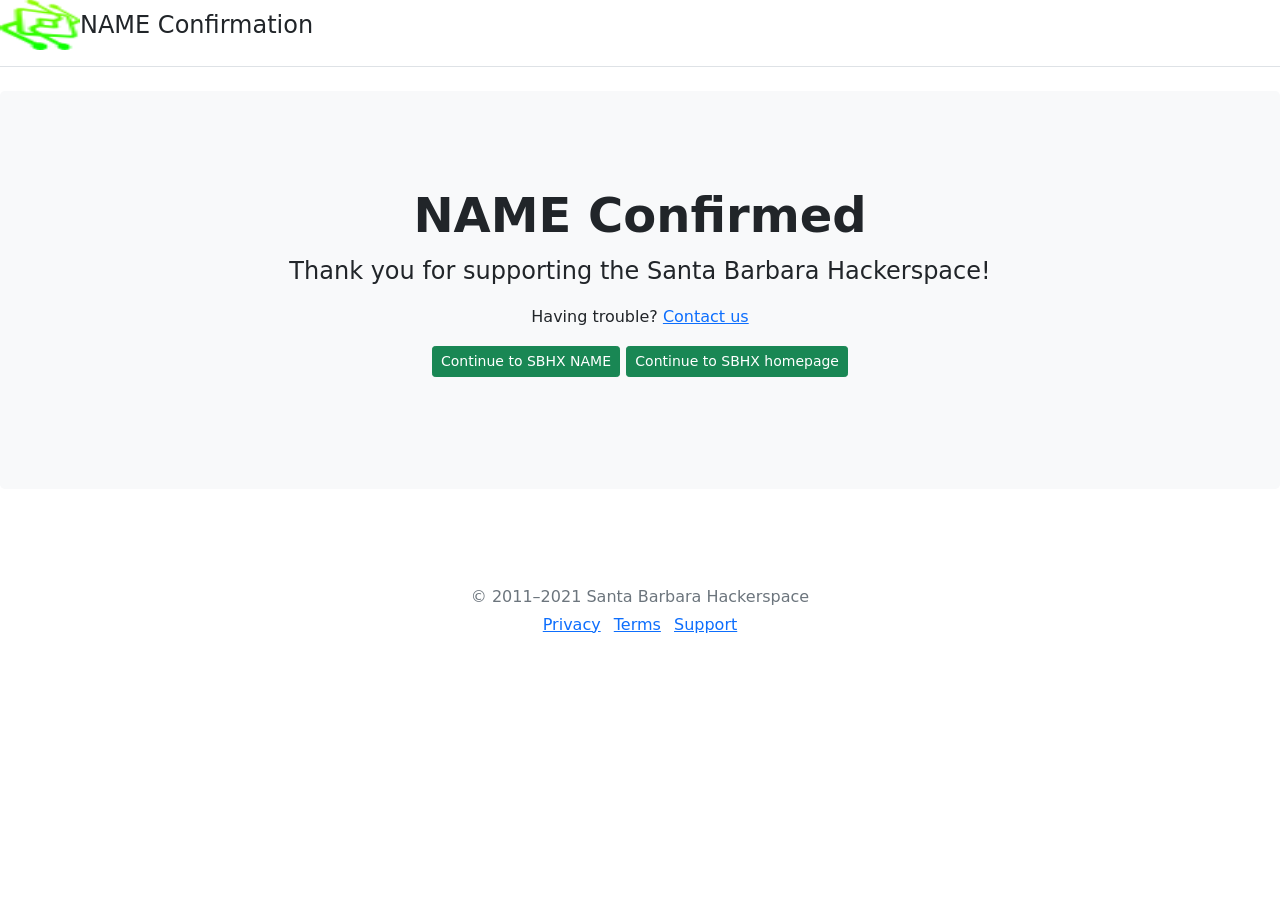
<file: static/thanks.html>
<!doctype html>
<html lang="en">
  <head>
    <meta charset="utf-8">
    <link rel='shortcut icon' type='image/x-icon' href='../assets/favicon.ico' />
      <div class="d-flex flex-column flex-md-row align-items-center pb-3 mb-4 border-bottom">
        <a href="/" class="d-flex align-items-center text-dark text-decoration-none">
          <img class="d-block mx-auto mb-8" src="../assets/images/sbhx.png" width=80 height=50>
          <span class="fs-4">NAME Confirmation</span>
        </a>
      </div>
    <!-- Bootstrap core CSS -->
    <link href="../assets/css/bootstrap.min.css" rel="stylesheet">
    <title>Membership Confirmation</title>

    <!-- Bootstrap core CSS -->
    <link href="../assets/css/bootstrap.min.css" rel="stylesheet">


  </head>
  <body>

    <div class="p-5 mb-4 bg-light rounded-3">
      <div class="container-fluid py-5 d-flex ">
        <div class="container text-center align-items-center">
          <h1 class="display-5 fw-bold">NAME Confirmed</h1>
          <p class="fs-4 align-items-center">Thank you for supporting the Santa Barbara Hackerspace!</p>
          <p>
            Having trouble? <a href="https://sbhackerspace.com/contact">Contact us</a>
          </p>
          <p class="lead">
          <a class="btn btn-success btn-sm" href="URL" role="button">Continue to SBHX NAME</a>
          <a class="btn btn-success btn-sm" href="https://sbhackerspace.com/" role="button">Continue to SBHX homepage</a>
          </p>
        </div>
      </div>
    </div>
  </body>
  <footer class="my-5 pt-5 text-muted text-center text-small">
    <p class="mb-1">&copy; 2011–2021 Santa Barbara Hackerspace</p>
    <ul class="list-inline">
      <li class="list-inline-item"><a href="#">Privacy</a></li>
      <li class="list-inline-item"><a href="#">Terms</a></li>
      <li class="list-inline-item"><a href="#">Support</a></li>
    </ul>
  </footer>
</html>
</file>
<file: assets/css/form-validation.css>
.container {
  max-width: 960px;
}
</file>
<file: assets/css/index.css>
body{
    margin-top:20px;
    background-color: #fafafa !important;
}
@media (min-width: 0) {
    .g-mb-30 {
        margin-bottom: 2.14286rem !important;
    }
}

@media (min-width: 0) {
    .g-py-40 {
        padding-top: 2.85714rem !important;
        padding-bottom: 2.85714rem !important;
    }
}

@media (min-width: 0) {
    .g-px-20 {
        padding-left: 1.42857rem !important;
        padding-right: 1.42857rem !important;
    }
}
@media (min-width: 0){
    .g-mb-5 {
        margin-bottom: 0.35714rem !important;
    }
}

.g-bg-white {
    background-color: #fff !important;
}

.u-shadow-v18 {
    box-shadow: 0 5px 10px -6px rgba(0, 0, 0, 0.15);
}

.g-color-primary {
    color: #72c02c !important;
}

.g-font-size-16 {
    font-size: 1.14286rem !important;
}

.g-mb-10 {
    margin-bottom: 0.71429rem !important;
}

.g-mb-10 {
    margin-bottom: 0.71429rem !important;
}

.g-color-black {
    color: #000 !important;
}

.g-font-weight-600 {
    font-weight: 600 !important;
}
</file>
